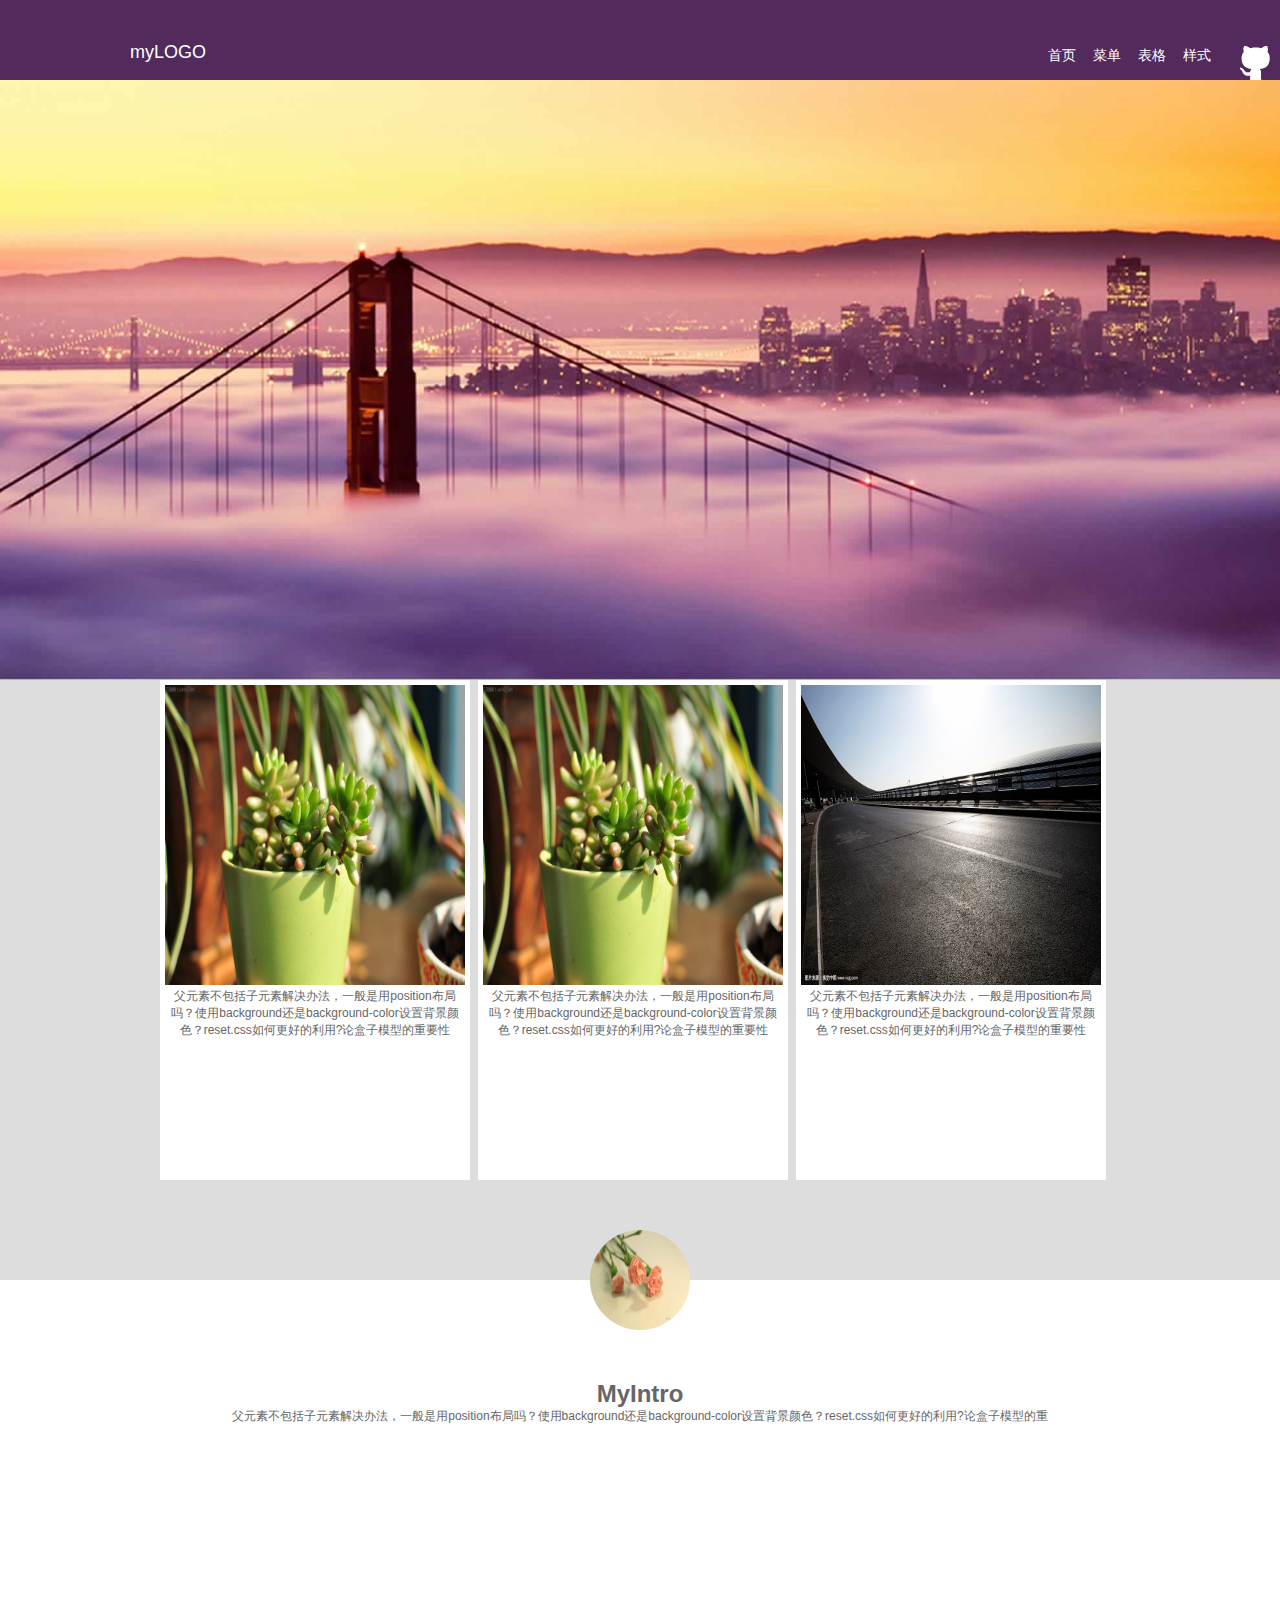
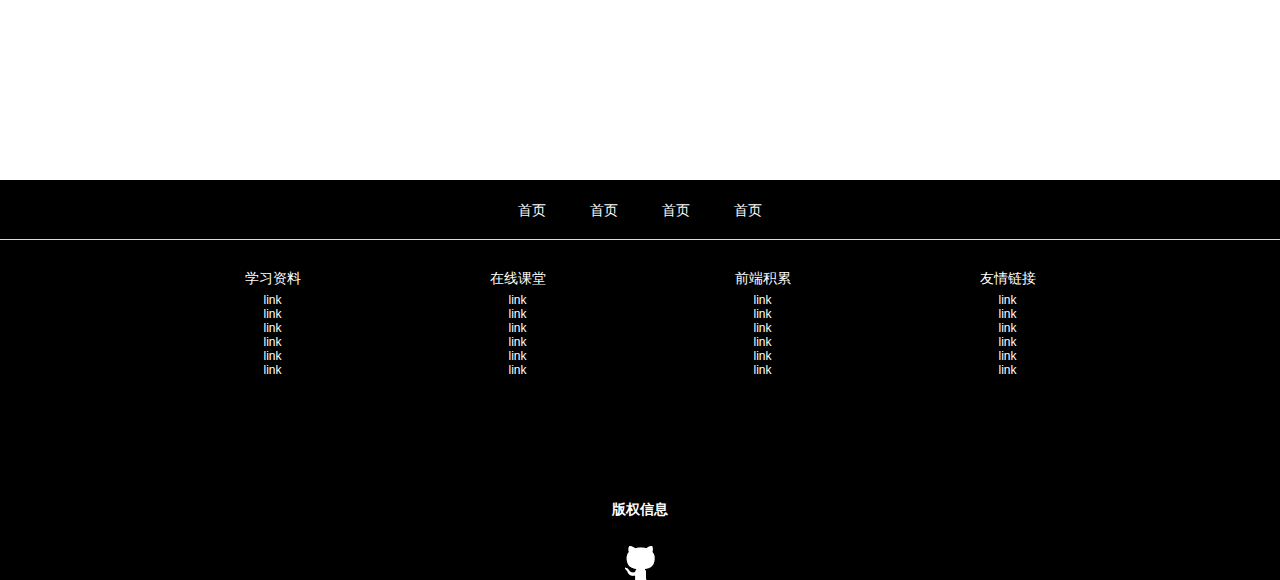
<file: 2015/2015_spring/task/task0001/index.html>
<!DOCTYPE html>
<html lang="en">
<head>
    <meta charset="UTF-8">
    <meta name="viewport" content="width=device-width, initial-scale=1.0">
    <meta http-equiv="X-UA-Compatible" content="ie=edge">
    <title>Document</title>
    <link rel="stylesheet" href="css/index.css">
</head>
<body>
    <header>
        <a href="#" class="lf">myLOGO</a>
        <a href="" class="rt"><img src="design/icon-github.png" alt=""></a>
        <ul class="rt">
            <li class="lf"><a href="blog.html">首页</a></li>
            <li class="lf"><a href="blog.html">菜单</a></li>
            <li class="lf"><a href="blog.html">表格</a></li>
            <li class="lf"><a href="blog.html">样式</a></li>
        </ul>
    </header>
    <main>
        <div><img src="design/banner-bg.jpg" alt=""></div>
        <div>
            <div>
                <div>
                    <img src="img/task0001_1.jpg" alt="">
                    <p>父元素不包括子元素解决办法，一般是用position布局吗？使用background还是background-color设置背景颜色？reset.css如何更好的利用?论盒子模型的重要性</p>
                </div>
                <div>
                    <img src="img/task0001_1.jpg" alt="">
                    <p>父元素不包括子元素解决办法，一般是用position布局吗？使用background还是background-color设置背景颜色？reset.css如何更好的利用?论盒子模型的重要性</p>
                </div>
                <div>
                    <img src="img/task0001_2.jpg" alt="">
                    <p>父元素不包括子元素解决办法，一般是用position布局吗？使用background还是background-color设置背景颜色？reset.css如何更好的利用?论盒子模型的重要性</p>
                </div>    
                </div>
         
        </div>
        <div>
            <a href=""><img src="img/task0001_4.jpg" alt=""></a>
            <h1>MyIntro</h1>
            <p>父元素不包括子元素解决办法，一般是用position布局吗？使用background还是background-color设置背景颜色？reset.css如何更好的利用?论盒子模型的重</p>
        </div>
        
    </main>
    <footer>
            <div>
                <a href="">首页</a>
                <a href="">首页</a>
                <a href="">首页</a>
                <a href="">首页</a>
            </div>
            <div>
                <div>
                    <ul>
                        <li>学习资料</li>
                        <li>link</li>
                        <li>link</li>
                        <li>link</li>
                        <li>link</li>
                        <li>link</li>
                        <li>link</li>
                    </ul>
                    <ul>
                        <li>在线课堂</li>
                        <li>link</li>
                        <li>link</li>
                        <li>link</li>
                        <li>link</li>
                        <li>link</li>
                        <li>link</li>
                    </ul>
                    <ul>
                        <li>前端积累</li>
                        <li>link</li>
                        <li>link</li>
                        <li>link</li>
                        <li>link</li>
                        <li>link</li>
                        <li>link</li>
                    </ul>
                    <ul>
                        <li>友情链接</li>
                        <li>link</li>
                        <li>link</li>
                        <li>link</li>
                        <li>link</li>
                        <li>link</li>
                        <li>link</li>
                    </ul>
                </div>
                <div>
                    <h3>版权信息</h3>
                    <a href="">
                        <img src="design/icon-github.png" alt="">
                    </a>
                </div>
            </div>
    </footer>
</body>
</html>
</file>
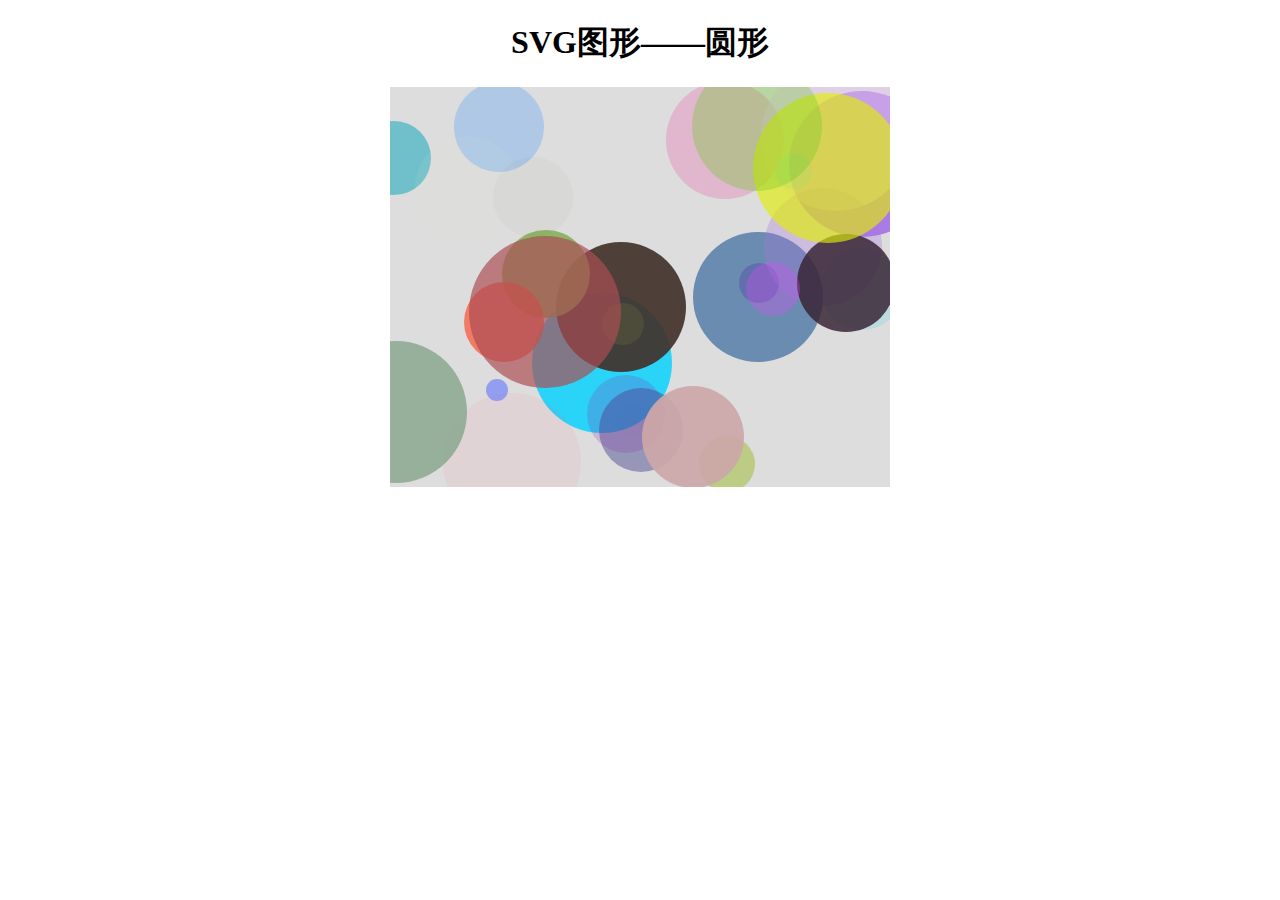
<file: H5新属性/9_circle_exercise.html>
<!DOCTYPE html>
<html>
<head lang="en">
  <meta charset="UTF-8">
  <title></title>
  <style>
    body {
      text-align: center;
    }
    svg {
      background: #ddd;
    }
  </style>
</head>
<body>
<h1>SVG图形——圆形</h1>
<svg id="s9" width="500" height="400">
</svg>
<script>
  for(var i=0; i<30; i++){
    var c = document.createElementNS('http://www.w3.org/2000/svg','circle');
    c.setAttribute('r', rn(10, 80));
    c.setAttribute('cx', rn(0, 500));
    c.setAttribute('cy', rn(0, 400));
    c.setAttribute('fill', rc(0,255));
    c.setAttribute('fill-opacity', Math.random());
    c.onclick = function(){
      var that = this;  //保留this(circle元素)的引用

      //为防止当前圆形再次被点击，应取消其事件监听
      that.onclick = null;

      //启用定时器，让圆形慢慢变大变淡
      var t = setInterval(function(){
        var r = that.getAttribute('r');
        r *= 1.05;
        that.setAttribute('r', r);

        var p = that.getAttribute('fill-opacity');
        p *= 0.9;
        that.setAttribute('fill-opacity',p);
        if(p<0.0001){ //圆形几乎已经看不见了
          clearInterval(t);
          s9.removeChild(that); //删除圆形
        }

      },30);
    }
    s9.appendChild(c);
  }




  //random number：返回指定范围内的随机整数
  function rn(min, max) {
    var n = Math.floor(
      Math.random() * (max - min) + min
    );
    return n;
  }
  //random color: 返回指定范围内的随机颜色
  //形如： rgb(x, x, x)
  function rc(min, max) {
    var r = rn(min, max);
    var g = rn(min, max);
    var b = rn(min, max);
    return `rgb(${r},${g},${b})`;
  }
</script>


</body>
</html>
</file>
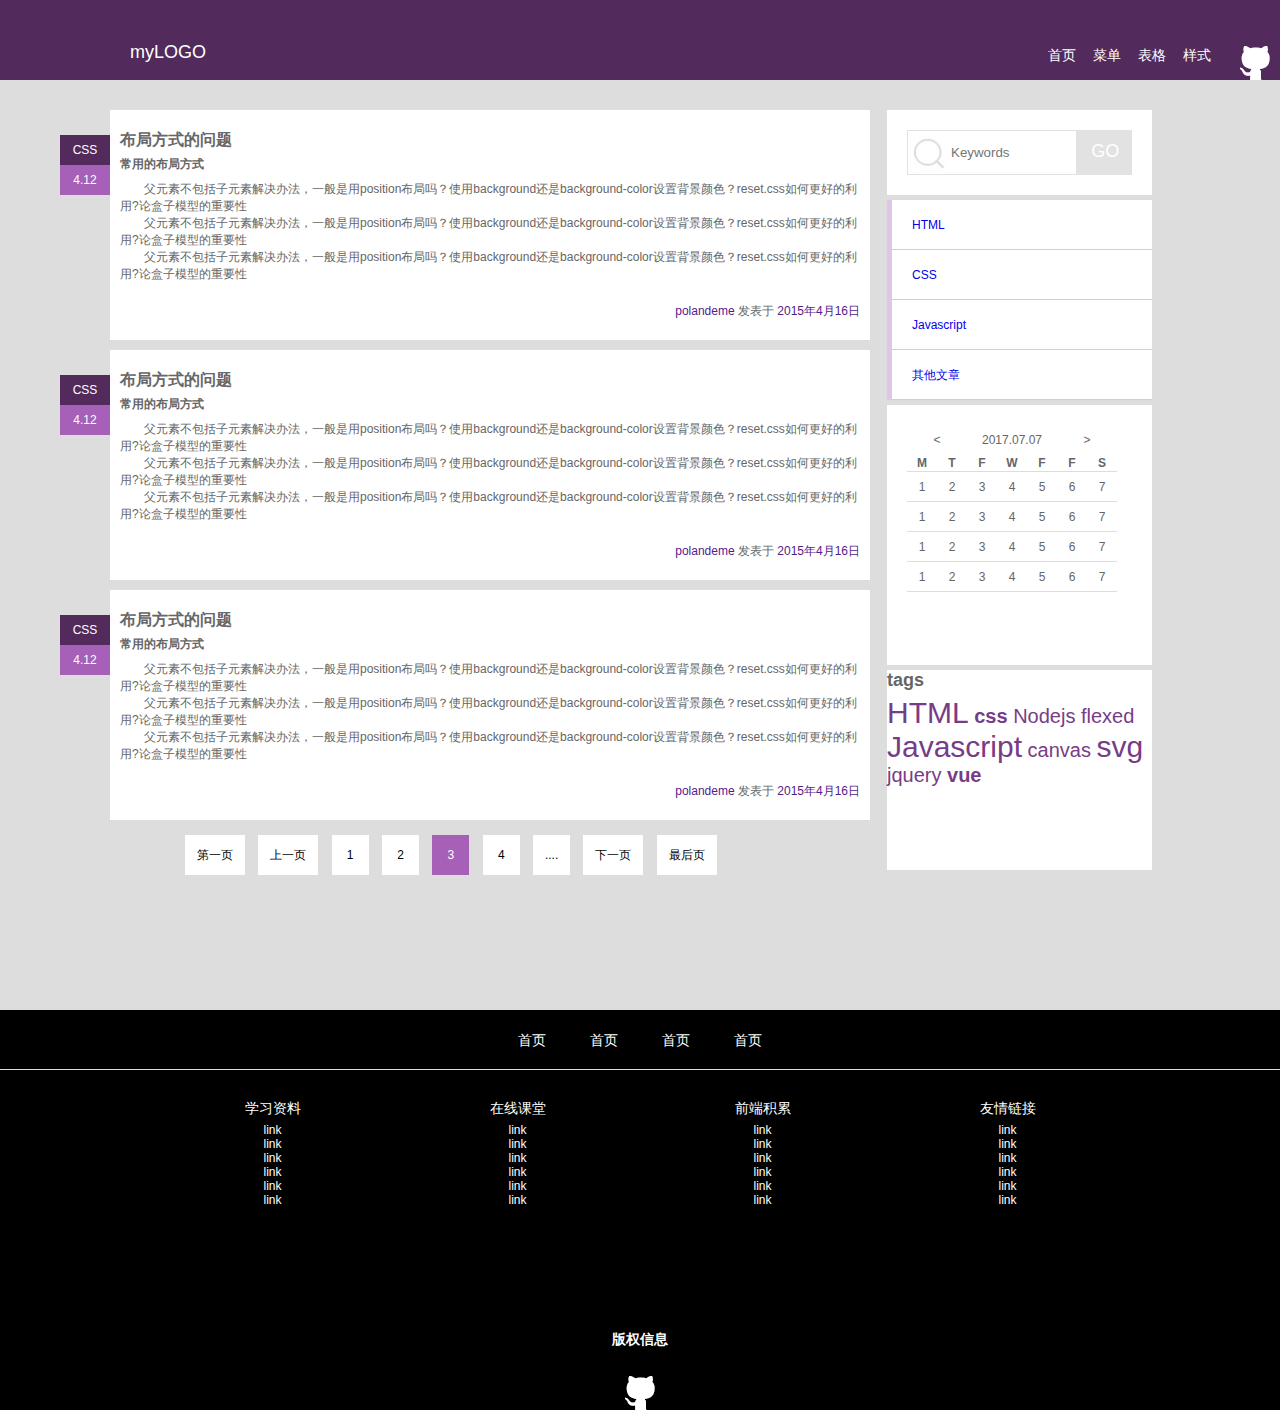
<file: 2015/2015_spring/task/task0001/blog.html>
<!DOCTYPE html>
<html lang="zh">
<head>
	<title>Blog</title>
	<meta charset="utf-8">
    <meta http-equiv="X-UA-Compatible" content="IE=edge chrome=1" />

	<link rel="stylesheet" type="text/css" href="css/index.css">
</head>
<body>
	<header>
        <a href="#" class="lf">myLOGO</a>
        <a href="" class="rt"><img src="design/icon-github.png" alt=""></a>
        <ul class="rt">
            <li class="lf"><a href="index.html">首页</a></li>
            <li class="lf"><a href="index.html">菜单</a></li>
            <li class="lf"><a href="index.html">表格</a></li>
            <li class="lf"><a href="index.html">样式</a></li>
        </ul>
    </header>
	<div class="container">
	<div class="warp">
			<div class="lf">

				<article class="section warp">
					<div class="info lf">
						<div class="cate">
							CSS
						</div>
						<div class="date">4.12 </div>
					</div>
					<div class="rt content">
						<h3>布局方式的问题</h3>
					<h4>常用的布局方式</h4>
						<p>
							父元素不包括子元素解决办法，一般是用position布局吗？使用background还是background-color设置背景颜色？reset.css如何更好的利用?论盒子模型的重要性
						</p>
						<p>
							父元素不包括子元素解决办法，一般是用position布局吗？使用background还是background-color设置背景颜色？reset.css如何更好的利用?论盒子模型的重要性
						</p>
						<p>
							父元素不包括子元素解决办法，一般是用position布局吗？使用background还是background-color设置背景颜色？reset.css如何更好的利用?论盒子模型的重要性
						</p>
						<div class="artical-info">
							<span class="author"><a href="">polandeme</a></span> 发表于
							<span class="time"><a href="">2015年4月16日</a></span>
						</div>
					</div>
					
						
				</article>
				<article class="section warp">
					<div class="info lf">
						<div class="cate">
							CSS
						</div>
						<div class="date">4.12 </div>
					</div>
					<div class="rt content">
						<h3>布局方式的问题</h3>
					<h4>常用的布局方式</h4>
						<p>
							父元素不包括子元素解决办法，一般是用position布局吗？使用background还是background-color设置背景颜色？reset.css如何更好的利用?论盒子模型的重要性
						</p>
						<p>
							父元素不包括子元素解决办法，一般是用position布局吗？使用background还是background-color设置背景颜色？reset.css如何更好的利用?论盒子模型的重要性
						</p>
						<p>
							父元素不包括子元素解决办法，一般是用position布局吗？使用background还是background-color设置背景颜色？reset.css如何更好的利用?论盒子模型的重要性
						</p>
						<div class="artical-info">
							<span class="author"><a href="">polandeme</a></span> 发表于
							<span class="time"><a href="">2015年4月16日</a></span>
						</div>
					</div>
					
						
				</article>
				<article class="section warp">
					<div class="info lf">
						<div class="cate">
							CSS
						</div>
						<div class="date">4.12 </div>
					</div>
					<div class="rt content">
						<h3>布局方式的问题</h3>
					<h4>常用的布局方式</h4>
						<p>
							父元素不包括子元素解决办法，一般是用position布局吗？使用background还是background-color设置背景颜色？reset.css如何更好的利用?论盒子模型的重要性
						</p>
						<p>
							父元素不包括子元素解决办法，一般是用position布局吗？使用background还是background-color设置背景颜色？reset.css如何更好的利用?论盒子模型的重要性
						</p>
						<p>
							父元素不包括子元素解决办法，一般是用position布局吗？使用background还是background-color设置背景颜色？reset.css如何更好的利用?论盒子模型的重要性
						</p>
						<div class="artical-info">
							<span class="author"><a href="">polandeme</a></span> 发表于
							<span class="time"><a href="">2015年4月16日</a></span>
						</div>
					</div>
					
						
				</article>
				<p class="page">
					<a href="" class="first-page">第一页</a>
					<a href="" class="pre-page">上一页</a>
					<a href="" class="active">1</a>
					<a href="">2</a>
					<a class="this-page" href="">3</a>
					<a href="">4</a>
					<a>....</a>
					<a href="" class="next-page">下一页</a>
					<a href="" class="last-page">最后页</a>
				</p>
			</div>
			<div class="aside rt">
				<div class="search">
					<form>
						<input class="search-input" placeholder="Keywords">
						<input type="button" class="submit btn" value="GO">
					</form>
					
				</div>
				<div class="category">
					<ul>
						<li class="active">
							<a href="#">HTML</a>
						</li>
						<li>
							<a href="#">CSS</a>
						</li>
						<li>
							<a href="#">Javascript</a>
						</li>
						<li>
							<a href="#">其他文章</a>
						</li>
					</ul>
				</div>
				<div class="calendar">
						<table>
							<thead>
									<tr>
										<td class="pre-month" colspan="2">&lt;</td>
										<td class="cur-month" colspan="3">2017.07.07</td>
										<td class="next-month" colspan="2">&gt;</td>
									</tr>
								</thead>
								<tbody>
								<tr>
									<th>M</th>
									<th>T</th>
									<th>F</th>
									<th>W</th>
									<th>F</th>
									<th>F</th>
									<th>S</th>
								</tr>
								<tr>
									<td>1</td>
									<td>2</td>
									<td>3</td>
									<td>4</td>
									<td>5</td>
									<td>6</td>
									<td>7</td>
								</tr>
								<tr>
									<td>1</td>
									<td>2</td>
									<td>3</td>
									<td>4</td>
									<td>5</td>
									<td>6</td>
									<td>7</td>
								</tr>
								<tr>
									<td>1</td>
									<td>2</td>
									<td>3</td>
									<td>4</td>
									<td>5</td>
									<td>6</td>
									<td>7</td>
								</tr>
								<tr>
									<td>1</td>
									<td>2</td>
									<td>3</td>
									<td>4</td>
									<td>5</td>
									<td>6</td>
									<td>7</td>
								</tr>
								</tbody>
							</table>
				</div>
				<div id="tags">
					<h2>tags</h2>	
					<p>
						<span>HTML</span>
						<b>css</b>
						Nodejs&nbsp;flexed
						<span>Javascript</span>
						canvas
						<span>svg</span>
						jquery
						<b>vue</b>
					</p>
				</div>  
			</div>
		</div>
	</div>
	
	<footer>
		<div>
                <a href="">首页</a>
                <a href="">首页</a>
                <a href="">首页</a>
                <a href="">首页</a>
            </div>
            <div>
                <div>
                    <ul>
                        <li>学习资料</li>
                        <li>link</li>
                        <li>link</li>
                        <li>link</li>
                        <li>link</li>
                        <li>link</li>
                        <li>link</li>
                    </ul>
                    <ul>
                        <li>在线课堂</li>
                        <li>link</li>
                        <li>link</li>
                        <li>link</li>
                        <li>link</li>
                        <li>link</li>
                        <li>link</li>
                    </ul>
                    <ul>
                        <li>前端积累</li>
                        <li>link</li>
                        <li>link</li>
                        <li>link</li>
                        <li>link</li>
                        <li>link</li>
                        <li>link</li>
                    </ul>
                    <ul>
                        <li>友情链接</li>
                        <li>link</li>
                        <li>link</li>
                        <li>link</li>
                        <li>link</li>
                        <li>link</li>
                        <li>link</li>
                    </ul>
                </div>
                <div>
                    <h3>版权信息</h3>
					<a href="">
						<img src="design/icon-github.png" alt="">
					</a>
                    
                </div>
            </div>
	</footer>
</body>
</html>
</file>
<file: 2015/2015_spring/task/task0001/css/index.css>
*{
    box-sizing:border-box;
}
body{
    color:#666;
	font:12px "microsoft yahei",Arial,Helvetica,sans-serif;
}
body,h1,h2,h3,h4,h5,h6,p,ul,ol,dl,dd{
    margin:0;
	padding:0;
	list-style:none;
}
.lf{float:left;}
.rt{float:right;}
.clear{clear:both;}
a{
	text-decoration:none;
}

#top,#top_main,#nav,#banner,#main,#foot-box,#footer{
    width:1211px;
    margin:0 auto;
}
header{
    background-color: #522A5C;
    color:#fff;
    width:100%;
    height:80px;
    margin:0 auto;
    padding-top:42px; 
    padding-left: 130px;
}
header a{
font-size: 18px;
color: #fff;
}
header a:nth-child(2){
    display:block;
    padding:4px 10px 0 0;
}
header a img{
    vertical-align: bottom;
}
header ul{
    width:192px;
    height: 14px;
}
header li a{
    font-size: 14px;
    font-family:sans-serif;
    display:block;
    width:45px;
    padding-top: 5px;

}
main{
    padding:0 0;
}
main div:first-child{
    height:600px;
    width:100%;
}
main div img{
    width:100%;
    height:100%;
}
main div:nth-child(2){
    background-color: #ddd;
        padding-bottom:100px;

}
main div:nth-child(2) div{
    margin:0 auto;
    width:960px;
    height: 500px;

}
main div:nth-child(2) div div{
    width:310px;
    height: 500px;
    float: left;
    padding:5px 5px 90px 5px;
    background-color: #fff;
}
main div:nth-child(2) div div:nth-child(2){
    margin:0 8px 0 8px;
}
main div:nth-child(2) div div img{
    width:300px;
    height: 300px;
}
main div:last-child{
    width:100%;
    height: 500px;
    text-align: center;
    

}

main div:last-child a img{
    display: block;
    width:100px;
    margin:0 auto;
    height:100px;
    border-radius: 50%;
    position: relative;
    top:-50px;
}
footer{
    background-color: #000;
    width:100%;
    height:400px;
}
footer>div:first-child{
    width:100%;
    height:60px;
    line-height: 60px;
    text-align: center;
    border-bottom: 1px solid #ddd;
    font-size:14px;
    
}
footer>div:first-child a{
    padding:0 20px 0 20px;
    color:#fff;
}
footer>div:nth-child(2)>div:first-child{
    width:980px;
    height:200px;
    margin:30px auto;
}
footer>div:nth-child(2)>div>ul{
    width:25%;
    float: left;
    text-align: center;
    color: #fff;
}
footer ul li:first-child{
    font-size: 14px;
    padding-bottom:5px;
}
footer>div>div{
    color: #fff;
    text-align: center;
}
footer>div>div a{
    display: block;
    margin-top: 27px;
}
footer>div>div img{
    vertical-align: bottom;
}
/*
Blog
*/
.container{
    background-color: #ddd;
    width:100%;
    padding:20px 30px 120px;
}
div.warp{
    width:1247px;
    min-height:600px;
    margin:10px auto;
}

.warp:after {
    clear:both;
    content:'';
    display:block;
    width: 0;height: 0;
    visibility:hidden;
    } 
.warp article.section{
    width:840px;
    margin-bottom: 10px;
}

.section .info{
    width:80px;
    height:80px;
    text-align: right;
    padding: 25px 0 0 30px;
}
.section .info .cate,.date{
    height:30px;
    text-align: center;
    line-height: 30px;
    color:#fff;
}
.section .info .cate{
    background-color:#522A5C; 
}
.section .info .date{
    background-color: #A660B7;
}
.content{
    width:760px;
    padding: 20px 10px;
    background-color: #fff;
}
.content h3{
    font-size: 16px;
}
.content h4{
    font-size: 12px;
    margin: 5px 0 8px 0;
}
.content p{
    text-indent:2em;
    word-break:break-all
}
.artical-info{
    text-align: right;
    margin-top:20px;
}
.container .page{
    padding-left: 150px;
}
.container .page a{
    display: inline-block;
    width:37px;
    height: 40px;
    line-height: 40px;
    text-align: center;
    background-color: #fff;
    color:#000;
    margin:5px 5px;
}
.container .page a.first-page,.container .page a.pre-page,.container .page a.next-page,.container .page a.last-page{
    width:60px;
}
.container .page .this-page{
    background-color: #A660B7;
    color:#fff;
}

/*右侧*/
.aside{
    width:390px;
    padding-right: 125px;
}
.search{
    background-color: #fff;
    padding:20px;
    
}
.search form{
    background-color: #e2e2e2;
}
.search-input{
    width: 170px;
    height: 45px;
    padding-left: 43px;
    border: #e2e2e2 1px solid;
    outline: none;
    background:#fff url(../img/search.png) no-repeat -2px 3px;
}
.search .submit{
    border: #e2e2e2 1px solid;
    font-size: 18px;
    text-align: center;
    width:50px;
    outline: none;
    height: 43px;
    color:#fff;
    background: #e2e2e2;
}

.category ul{
    width:100%;
    height:200px;
    margin:5px 0 5px;
    background-color: #fff;
}
.category ul li{
    width:100%;
    height:50px;
    line-height: 50px;
    border-left: 5px solid #DFC6E6;
    border-bottom: 1px solid #DFC6E6;
    padding-left: 20px;
}
.category ul li:hover{
    border-left-color: #A660B7;
}
.calendar{
    width:100%;
    background-color: #fff;
    height:260px;
    padding:20px;
}
.calendar table{
    border-collapse: collapse;
}
.calendar table td{
    width:30px;
    height:30px;
    text-align: center;
}
.calendar table tbody tr{
    
    border-bottom: 1px solid #ddd;
}
.calendar table td:hover{
    background-color: #A660B7;
    color:#fff;
}
#tags{
    width:100%;
    height:200px;
    background-color: #fff;
    margin:5px 0;
}
#tags p{
    margin-top: 5px;
    font-size: 20px;
    color:#773C88;
}
#tags p span{
    font-size:30px;
    
}
</file>
